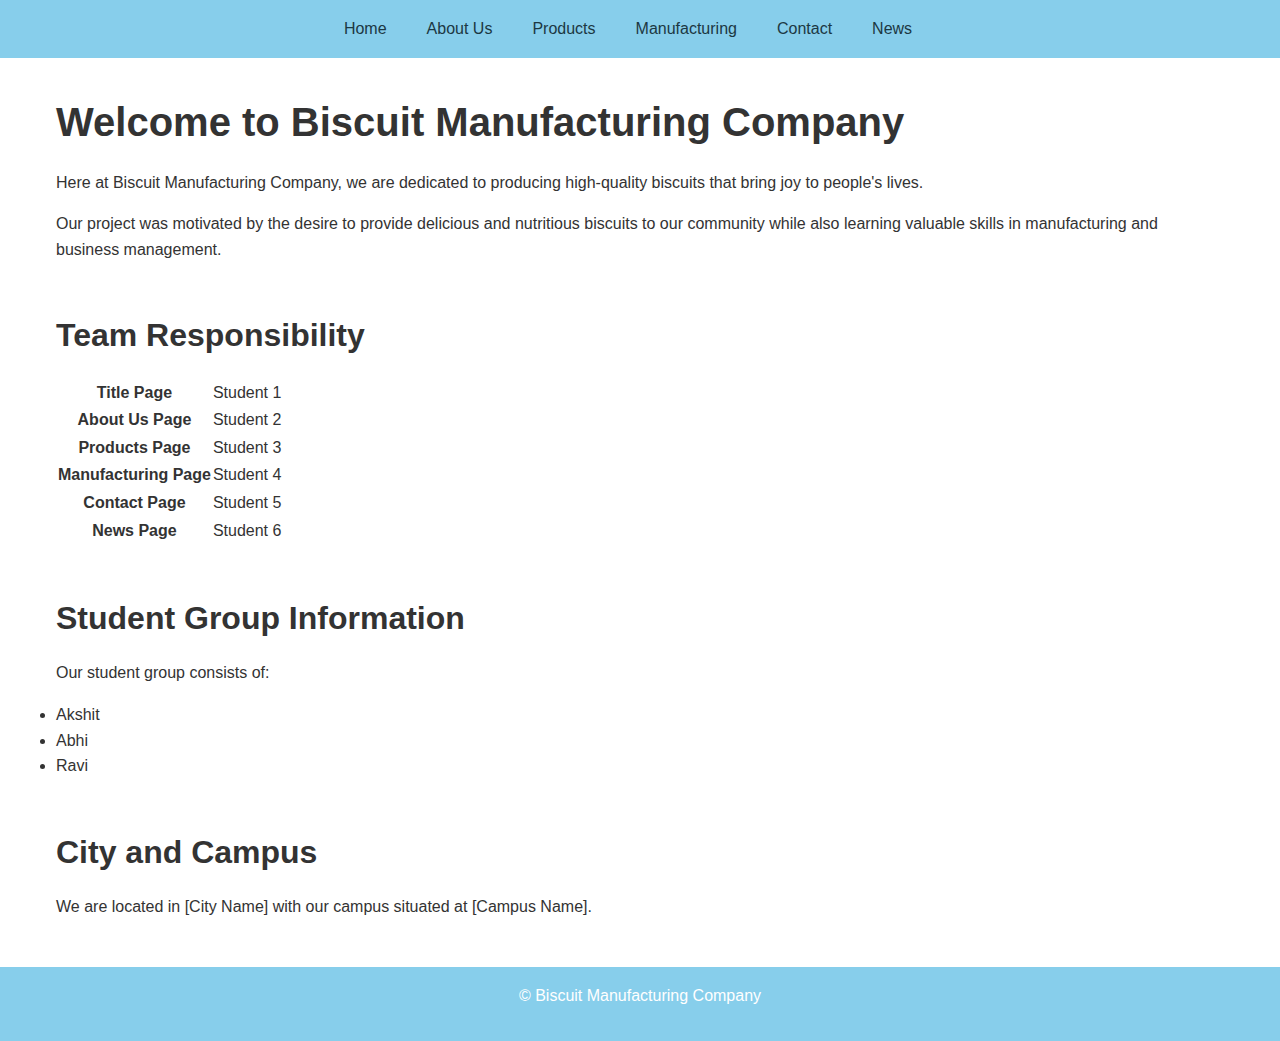
<file: HIT 164 Assessment 3/index.html>
<!DOCTYPE html>
<html lang="en">
<head>
  <meta charset="UTF-8">
  <meta name="viewport" content="width=device-width, initial-scale=1.0">
  <title>Biscuit Manufacturing Company</title>
  <link rel="stylesheet" href="styles.css">
</head>
<body>
  <header>
    <nav>
      <ul>
        <li><a href="home.html">Home</a></li>
        <li><a href="about.html">About Us</a></li>
        <li><a href="products.html">Products</a></li>
        <li><a href="manufacturing.html">Manufacturing</a></li>
        <li><a href="contact.html">Contact</a></li>
        <li><a href="news.html">News</a></li>
      </ul>
    </nav>
  </header>

  <main>
    <section class="introduction">
      <h1>Welcome to Biscuit Manufacturing Company</h1>
      <p>Here at Biscuit Manufacturing Company, we are dedicated to producing high-quality biscuits that bring joy to people's lives.</p>
      <p>Our project was motivated by the desire to provide delicious and nutritious biscuits to our community while also learning valuable skills in manufacturing and business management.</p>
    </section>

    <section class="team-responsibility">
      <h2>Team Responsibility</h2>
      <table>
        <tr>
          <th>Title Page</th>
          <td>Student 1</td>
        </tr>
        <tr>
          <th>About Us Page</th>
          <td>Student 2</td>
        </tr>
        <tr>
          <th>Products Page</th>
          <td>Student 3</td>
        </tr>
        <tr>
          <th>Manufacturing Page</th>
          <td>Student 4</td>
        </tr>
        <tr>
          <th>Contact Page</th>
          <td>Student 5</td>
        </tr>
        <tr>
          <th>News Page</th>
          <td>Student 6</td>
        </tr>
      </table>
    </section>

    <section class="student-group-info">
      <h2>Student Group Information</h2>
      <p>Our student group consists of:</p>
      <ul>
        <li>Akshit</li>
        <li>Abhi</li>
        <li>Ravi</li>
      </ul>
    </section>

    <section class="city-campus">
      <h2>City and Campus</h2>
      <p>We are located in [City Name] with our campus situated at [Campus Name].</p>
    </section>
  </main>

  <footer>
    <p>&copy; Biscuit Manufacturing Company</p>
  </footer>
</body>
</html>
</file>
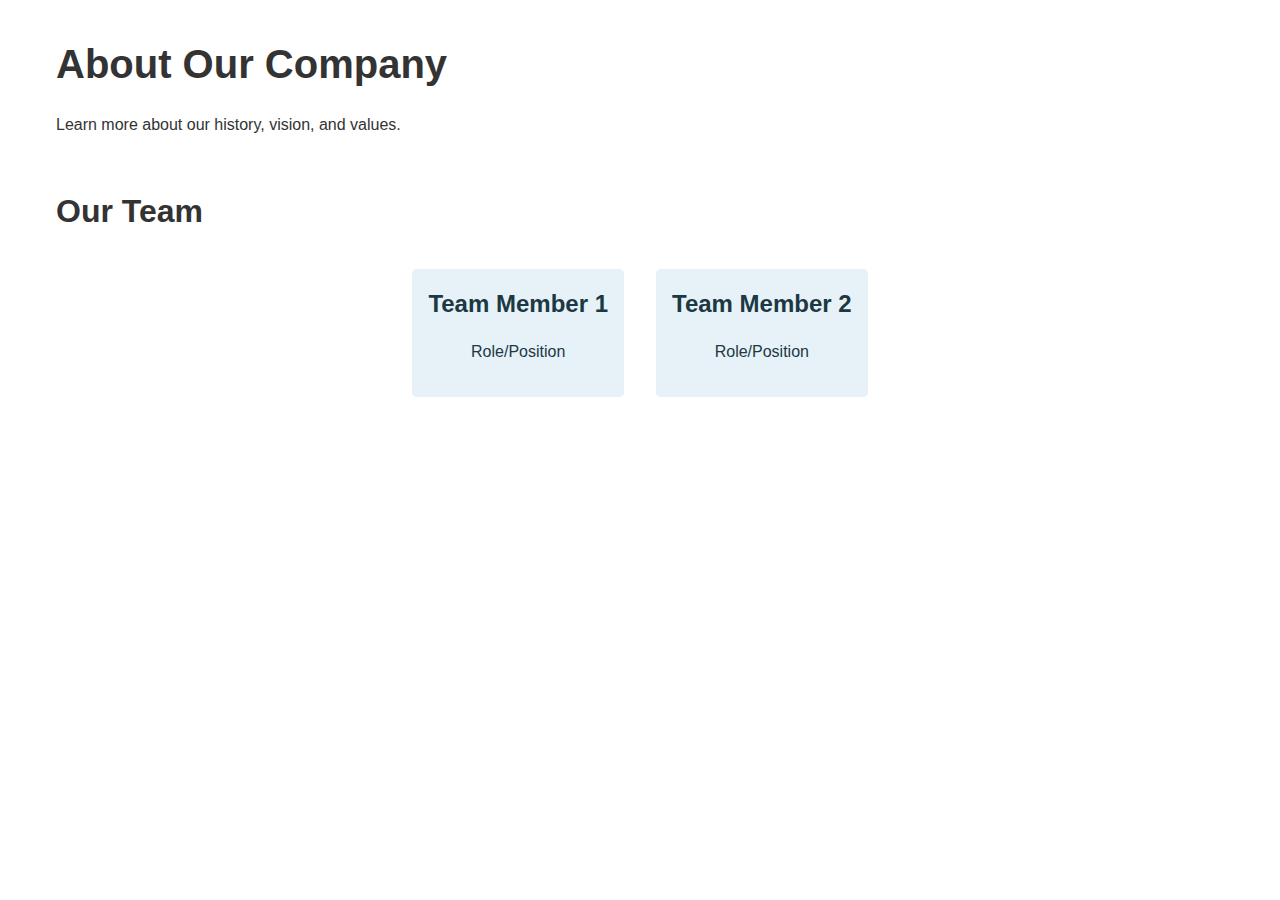
<file: HIT 164 Assessment 3/about.html>
<!DOCTYPE html>
<html lang="en">
<head>
  <meta charset="UTF-8">
  <meta name="viewport" content="width=device-width, initial-scale=1.0">
  <title>About Us - Manufacturing Company</title>
  <link rel="stylesheet" href="styles.css">
</head>
<body>
  <!-- Header and navigation menu -->

  <main>
    <section class="about">
      <h1>About Our Company</h1>
      <p>Learn more about our history, vision, and values.</p>
    </section>

    <section class="team">
      <h2>Our Team</h2>
      <ul>
        <li>
          <h3>Team Member 1</h3>
          <p>Role/Position</p>
        </li>
        <li>
          <h3>Team Member 2</h3>
          <p>Role/Position</p>
        </li>
      </ul>
    </section>
  </main>

  <!-- Footer -->
</body>
</html>
</file>
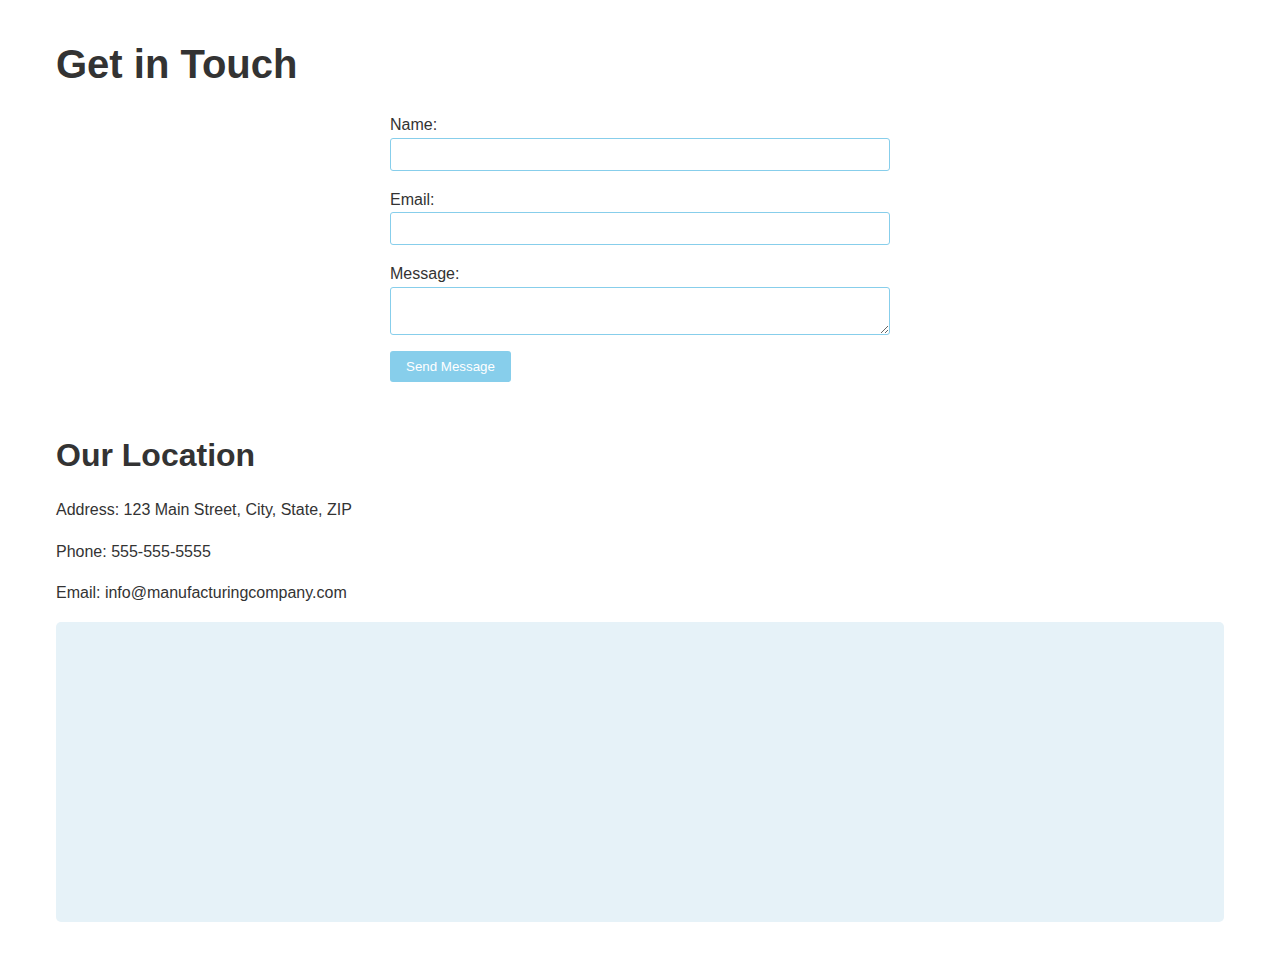
<file: HIT 164 Assessment 3/contact.html>
<!DOCTYPE html>
<html lang="en">
<head>
  <meta charset="UTF-8">
  <meta name="viewport" content="width=device-width, initial-scale=1.0">
  <title>Contact Us - Manufacturing Company</title>
  <link rel="stylesheet" href="styles.css">
</head>
<body>
  <!-- Header and navigation menu -->

  <main>
    <section class="contact">
      <h1>Get in Touch</h1>
      <form>
        <label for="name">Name:</label>
        <input type="text" id="name" name="name" required>

        <label for="email">Email:</label>
        <input type="email" id="email" name="email" required>

        <label for="message">Message:</label>
        <textarea id="message" name="message" required></textarea>

        <button type="submit">Send Message</button>
      </form>
    </section>

    <section class="location">
      <h2>Our Location</h2>
      <p>Address: 123 Main Street, City, State, ZIP</p>
      <p>Phone: 555-555-5555</p>
      <p>Email: info@manufacturingcompany.com</p>
      <div class="map">
        <!-- Embed a map here -->
      </div>
    </section>
  </main>

  <!-- Footer -->
</body>
</html>
</file>
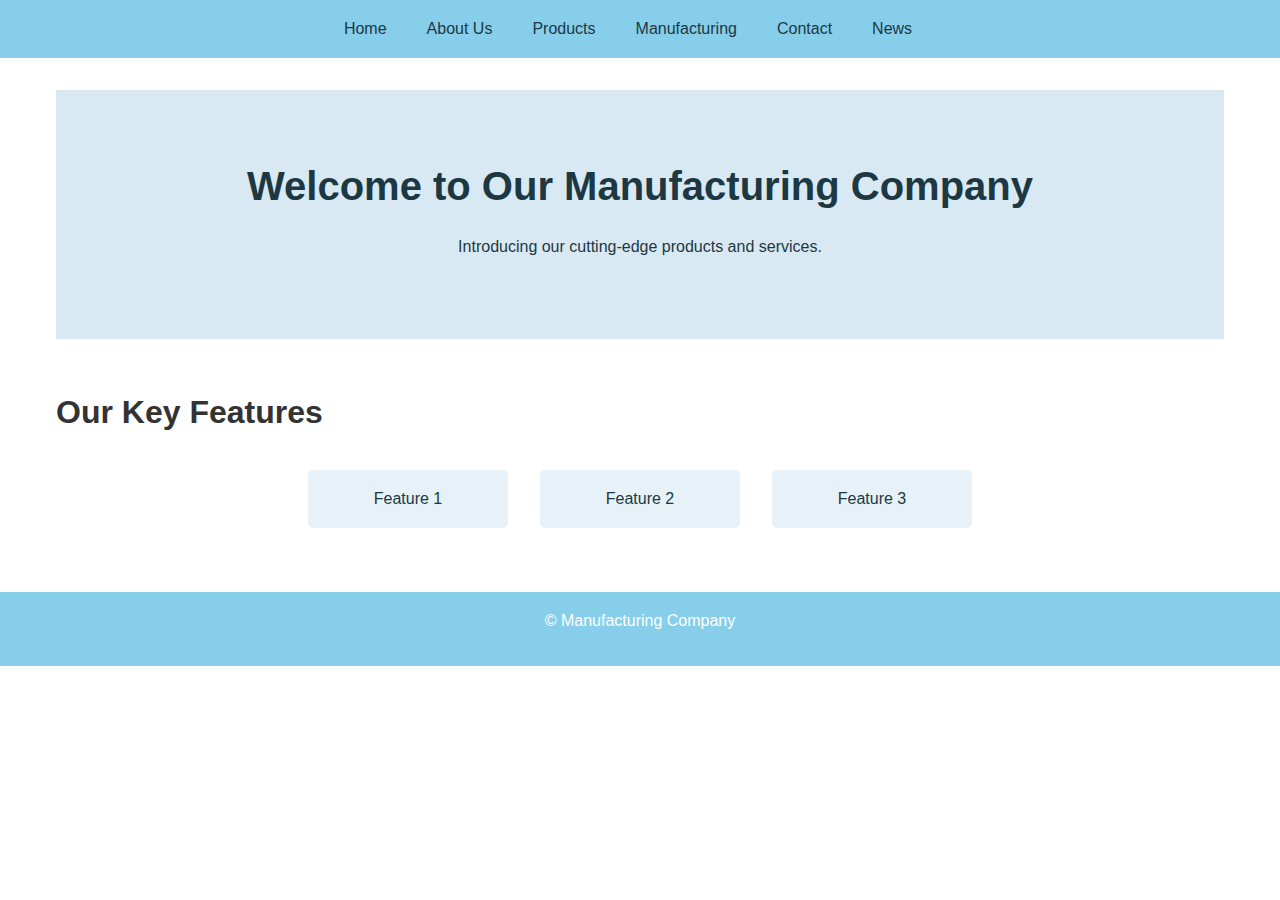
<file: HIT 164 Assessment 3/home.html>
<!DOCTYPE html>
<html lang="en">
<head>
  <meta charset="UTF-8">
  <meta name="viewport" content="width=device-width, initial-scale=1.0">
  <title>Manufacturing Company</title>
  <link rel="stylesheet" href="styles.css">
</head>
<body>
  <header>
    <nav>
      <ul>
        <li><a href="index.html">Home</a></li>
        <li><a href="about.html">About Us</a></li>
        <li><a href="products.html">Products</a></li>
        <li><a href="manufacturing.html">Manufacturing</a></li>
        <li><a href="contact.html">Contact</a></li>
        <li><a href="news.html">News</a></li>
      </ul>
    </nav>
  </header>

  <main>
    <section class="hero">
      <h1>Welcome to Our Manufacturing Company</h1>
      <p>Introducing our cutting-edge products and services.</p>
    </section>

    <section class="features">
      <h2>Our Key Features</h2>
      <ul>
        <li>Feature 1</li>
        <li>Feature 2</li>
        <li>Feature 3</li>
      </ul>
    </section>
  </main>

  <footer>
    <p>&copy; Manufacturing Company</p>
  </footer>
</body>
</html>
</file>
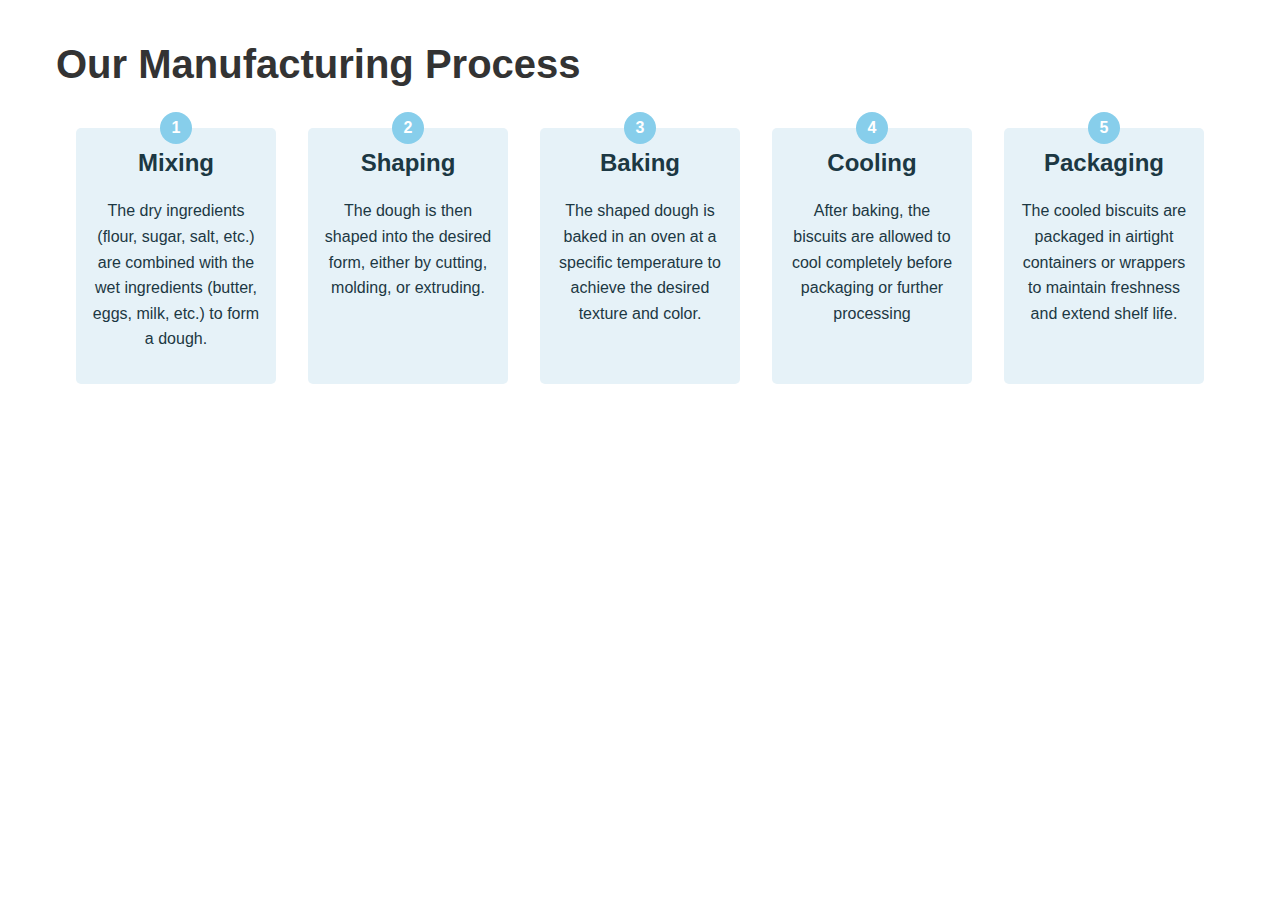
<file: HIT 164 Assessment 3/manufacturing.html>
<!DOCTYPE html>
<html lang="en">
<head>
  <meta charset="UTF-8">
  <meta name="viewport" content="width=device-width, initial-scale=1.0">
  <title>Manufacturing Process - Manufacturing Company</title>
  <link rel="stylesheet" href="styles.css">
</head>
<body>
  <!-- Header and navigation menu -->

  <main>
    <section class="process">
      <h1>Our Manufacturing Process</h1>
      <ol>
        <li>
          <h3>Mixing</h3>
          <p>The dry ingredients (flour, sugar, salt, etc.) are combined with the wet ingredients (butter, eggs, milk, etc.) to form a dough.
        </p>
        </li>
        <li>
          <h3>Shaping</h3>
          <p>The dough is then shaped into the desired form, either by cutting, molding, or extruding.</p>
        </li>
        <li>
          <h3>Baking</h3>
          <p>The shaped dough is baked in an oven at a specific temperature to achieve the desired texture and color.</p>
        </li>
        <li>
            <h3>Cooling</h3>
            <p>After baking, the biscuits are allowed to cool completely before packaging or further processing</p>
        </li>
        <li>
            <h3>Packaging</h3>
            <p>The cooled biscuits are packaged in airtight containers or wrappers to maintain freshness and extend shelf life.</p>
        </li>
      </ol>
    </section>
  </main>

  <!-- Footer -->
</body>
</html>
</file>
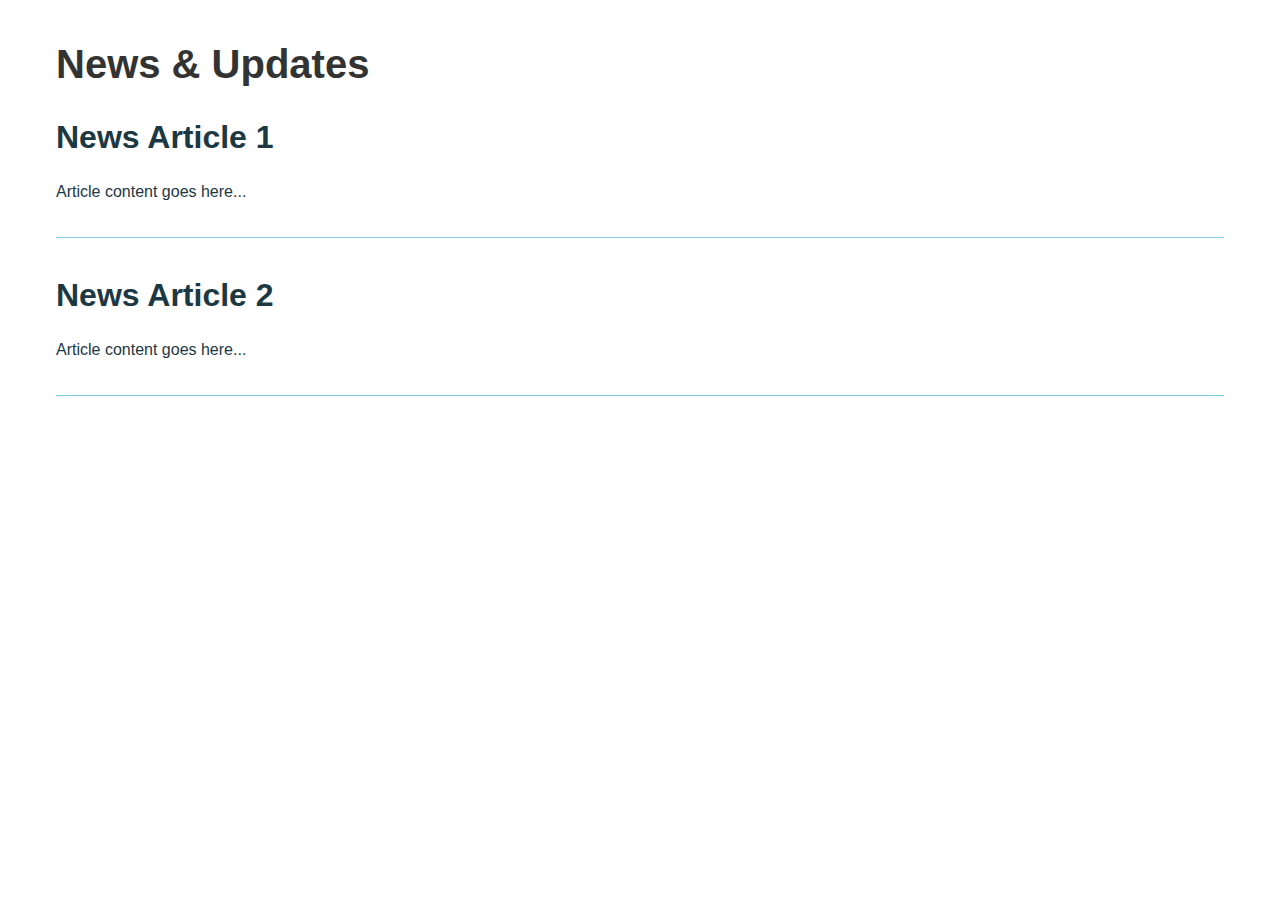
<file: HIT 164 Assessment 3/news.html>
<!DOCTYPE html>
<html lang="en">
<head>
  <meta charset="UTF-8">
  <meta name="viewport" content="width=device-width, initial-scale=1.0">
  <title>News & Updates - Manufacturing Company</title>
  <link rel="stylesheet" href="styles.css">
</head>
<body>
  <!-- Header and navigation menu -->

  <main>
    <section class="news">
      <h1>News & Updates</h1>
      <article>
        <h2>News Article 1</h2>
        <p>Article content goes here...</p>
      </article>
      <article>
        <h2>News Article 2</h2>
        <p>Article content goes here...</p>
      </article>
    </section>
  </main>

  <!-- Footer -->
</body>
</html>
</file>
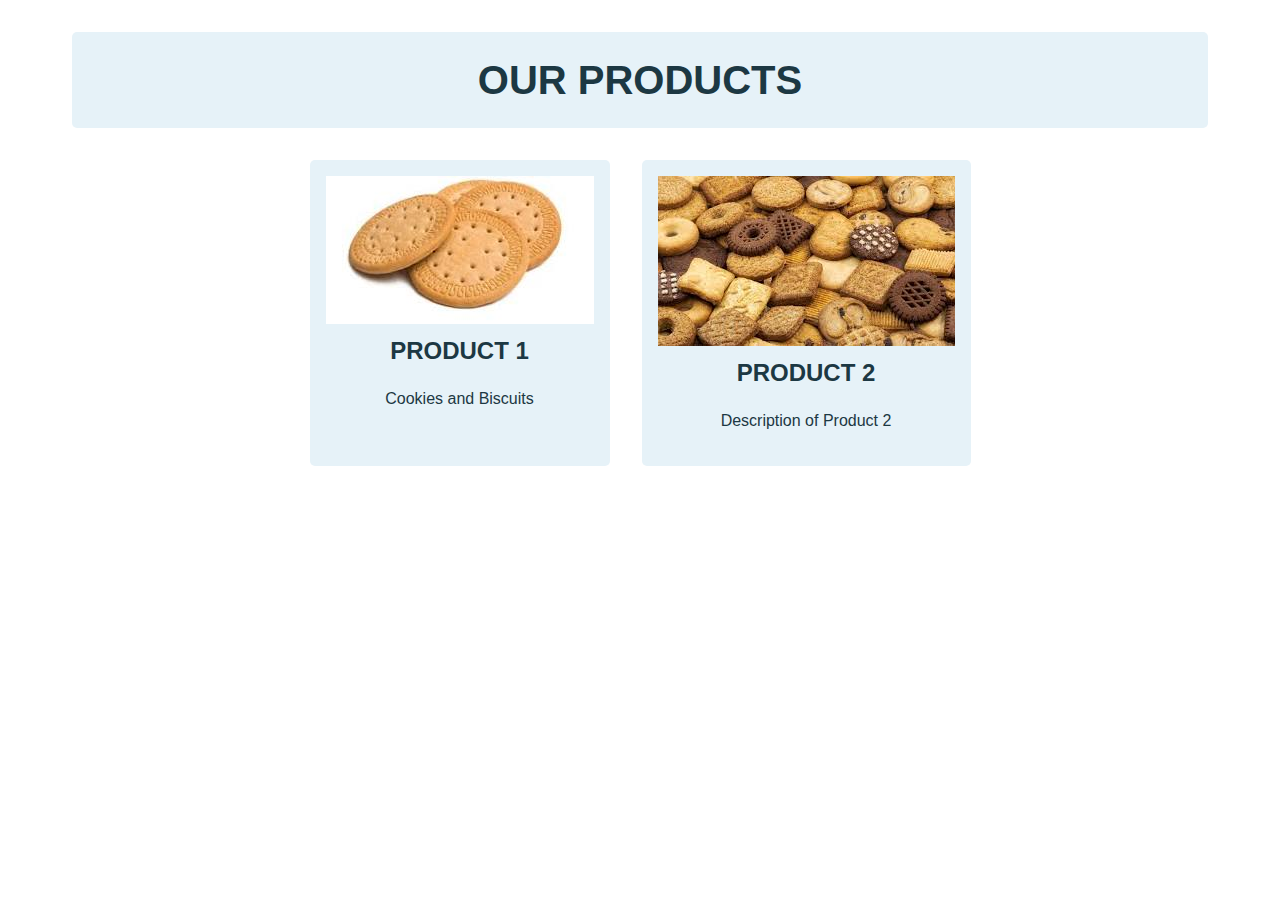
<file: HIT 164 Assessment 3/products.html>
<!DOCTYPE html>
<html lang="en">
<head>
  <meta charset="UTF-8">
  <meta name="viewport" content="width=device-width, initial-scale=1.0">
  <title>Products - Manufacturing Company</title>
  <link rel="stylesheet" href="styles.css">
</head>
<body>
  <!-- Header and navigation menu -->

  <main>
    <section class="products">
      <h1>OUR PRODUCTS</h1>
      <ul>
        <li>
          <img src="pic1.jpeg" alt="Product 1">
          <h3>PRODUCT 1</h3>
          <p>Cookies and Biscuits</p>
        </li>
        <li>
          <img src="pic2.jpeg" alt="Product 2">
          <h3>PRODUCT 2</h3>
          <p>Description of Product 2</p>
        </li>
      </ul>
    </section>
  </main>

  <!-- Footer -->
</body>
</html>
</file>
<file: HIT 164 Assessment 3/styles.css>
/* Reset and basic styles */
* {
    box-sizing: border-box;
    margin: 0;
    padding: 0;
  }
  
  body {
    font-family: 'Segoe UI', Tahoma, Geneva, Verdana, sans-serif;
    line-height: 1.6;
    color: #333;
  }
  
  /* Typography */
  h1, h2, h3 {
    font-weight: bold;
    margin-bottom: 1rem;
  }
  
  h1 {
    font-size: 2.5rem;
  }
  
  h2 {
    font-size: 2rem;
  }
  
  h3 {
    font-size: 1.5rem;
  }
  
  p {
    margin-bottom: 1rem;
  }
  
  /* Header and navigation */
  header {
    background-color: #87ceeb;
    color: #fff;
    padding: 1rem;
  }
  
  nav ul {
    list-style-type: none;
    display: flex;
    justify-content: center;
  }
  
  nav ul li {
    margin-right: 1.5rem;
  }
  
  nav ul li a {
    color: #1c3843;
    text-decoration: none;
    transition: color 0.3s ease;
    padding: 0.5rem;
  }
  
  nav ul li a:hover {
    color: #963939;
  }
  
  /* Main content */
  main {
    max-width: 1200px;
    margin: 2rem auto;
    padding: 0 1rem;
  }
  
  section {
    margin-bottom: 3rem;
  }
  
  /* Hero section */
  .hero {
    background-color: #d9e9f4;
    padding: 4rem 2rem;
    text-align: center;
    color: #1c3843;
  }
  
  /* Features section */
  .features ul {
    list-style-type: none;
    display: flex;
    justify-content: center;
    flex-wrap: wrap;
  }
  
  .features ul li {
    margin: 1rem;
    padding: 1rem;
    background-color: #e6f2f8;
    border-radius: 5px;
    width: 200px;
    text-align: center;
    transition: transform 0.3s ease;
    color: #1c3843;
  }
  
  .features ul li:hover {
    transform: translateY(-5px);
    background-color: #d9e9f4;
  }
  
  /* Team section */
  .team ul {
    list-style-type: none;
    display: flex;
    justify-content: center;
    flex-wrap: wrap;
  }
  
  .team ul li {
    margin: 1rem;
    text-align: center;
    padding: 1rem;
    border-radius: 5px;
    transition: transform 0.3s ease;
    background-color: #e6f2f8;
    color: #1c3843;
  }
  
  .team ul li:hover {
    transform: translateY(-5px);
    background-color: #d9e9f4;
  }
  
  .team ul li img {
    max-width: 200px;
    height: auto;
    border-radius: 50%;
  }
  
  /* Products section */
  .products ul {
    list-style-type: none;
    display: flex;
    justify-content: center;
    flex-wrap: wrap;
  }
  .products h1 {
    list-style-type: none;
    display: flex;
    justify-content: center;
    flex-wrap: wrap;
    margin: 1rem;
    text-align: center;
    padding: 1rem;
    border-radius: 5px;
    transition: transform 0.3s ease;
    background-color: #e6f2f8;
    color: #1c3843;
  }
  
  
  .products ul li {
    margin: 1rem;
    text-align: center;
    padding: 1rem;
    border-radius: 5px;
    transition: transform 0.3s ease;
    background-color: #e6f2f8;
    color: #1c3843;
  }
  
  .products ul li:hover {
    transform: translateY(-5px);
    background-color: #d9e9f4;
  }
  
  .products ul li img {
    max-width: 300px;
    height: auto;
  }
  
  /* Process section */
  .process ol {
    list-style-type: none;
    counter-reset: step-counter;
    display: flex;
    flex-wrap: wrap;
    justify-content: center;
  }
  
  .process ol li {
    counter-increment: step-counter;
    margin: 1rem;
    padding: 1rem;
    background-color: #e6f2f8;
    border-radius: 5px;
    width: 200px;
    text-align: center;
    position: relative;
    transition: transform 0.3s ease;
    color: #1c3843;
  }
  
  .process ol li:hover {
    transform: translateY(-5px);
    background-color: #d9e9f4;
  }
  
  .process ol li::before {
    content: counter(step-counter);
    background-color: #87ceeb;
    color: #fff;
    font-weight: bold;
    width: 2rem;
    height: 2rem;
    line-height: 2rem;
    text-align: center;
    border-radius: 50%;
    position: absolute;
    left: 50%;
    top: -1rem;
    transform: translateX(-50%);
  }
  
  /* Contact section */
  .contact form {
    max-width: 500px;
    margin: 0 auto;
  }
  
  .contact input,
  .contact textarea {
    display: block;
    width: 100%;
    padding: 0.5rem;
    margin-bottom: 1rem;
    border: 1px solid #87ceeb;
    border-radius: 3px;
  }
  
  .contact button {
    background-color: #87ceeb;
    color: #fff;
    padding: 0.5rem 1rem;
    border: none;
    border-radius: 3px;
    cursor: pointer;
    transition: background-color 0.3s ease;
  }
  
  .contact button:hover {
    background-color: #6db6d6;
  }
  
  /* Location section */
  .location .map {
    height: 300px;
    background-color: #e6f2f8;
    margin-top: 1rem;
    border-radius: 5px;
  }
  
  /* News section */
  .news article {
    margin-bottom: 2rem;
    padding-bottom: 1rem;
    border-bottom: 1px solid #87ceeb;
    transition: transform 0.3s ease;
    color: #1c3843;
  }
  
  .news article:hover {
    transform: translateY(-5px);
  }
  
  /* Footer */
  footer {
    background-color: #87ceeb;
    color: #fff;
    text-align: center;
    padding: 1rem;
  }
</file>
